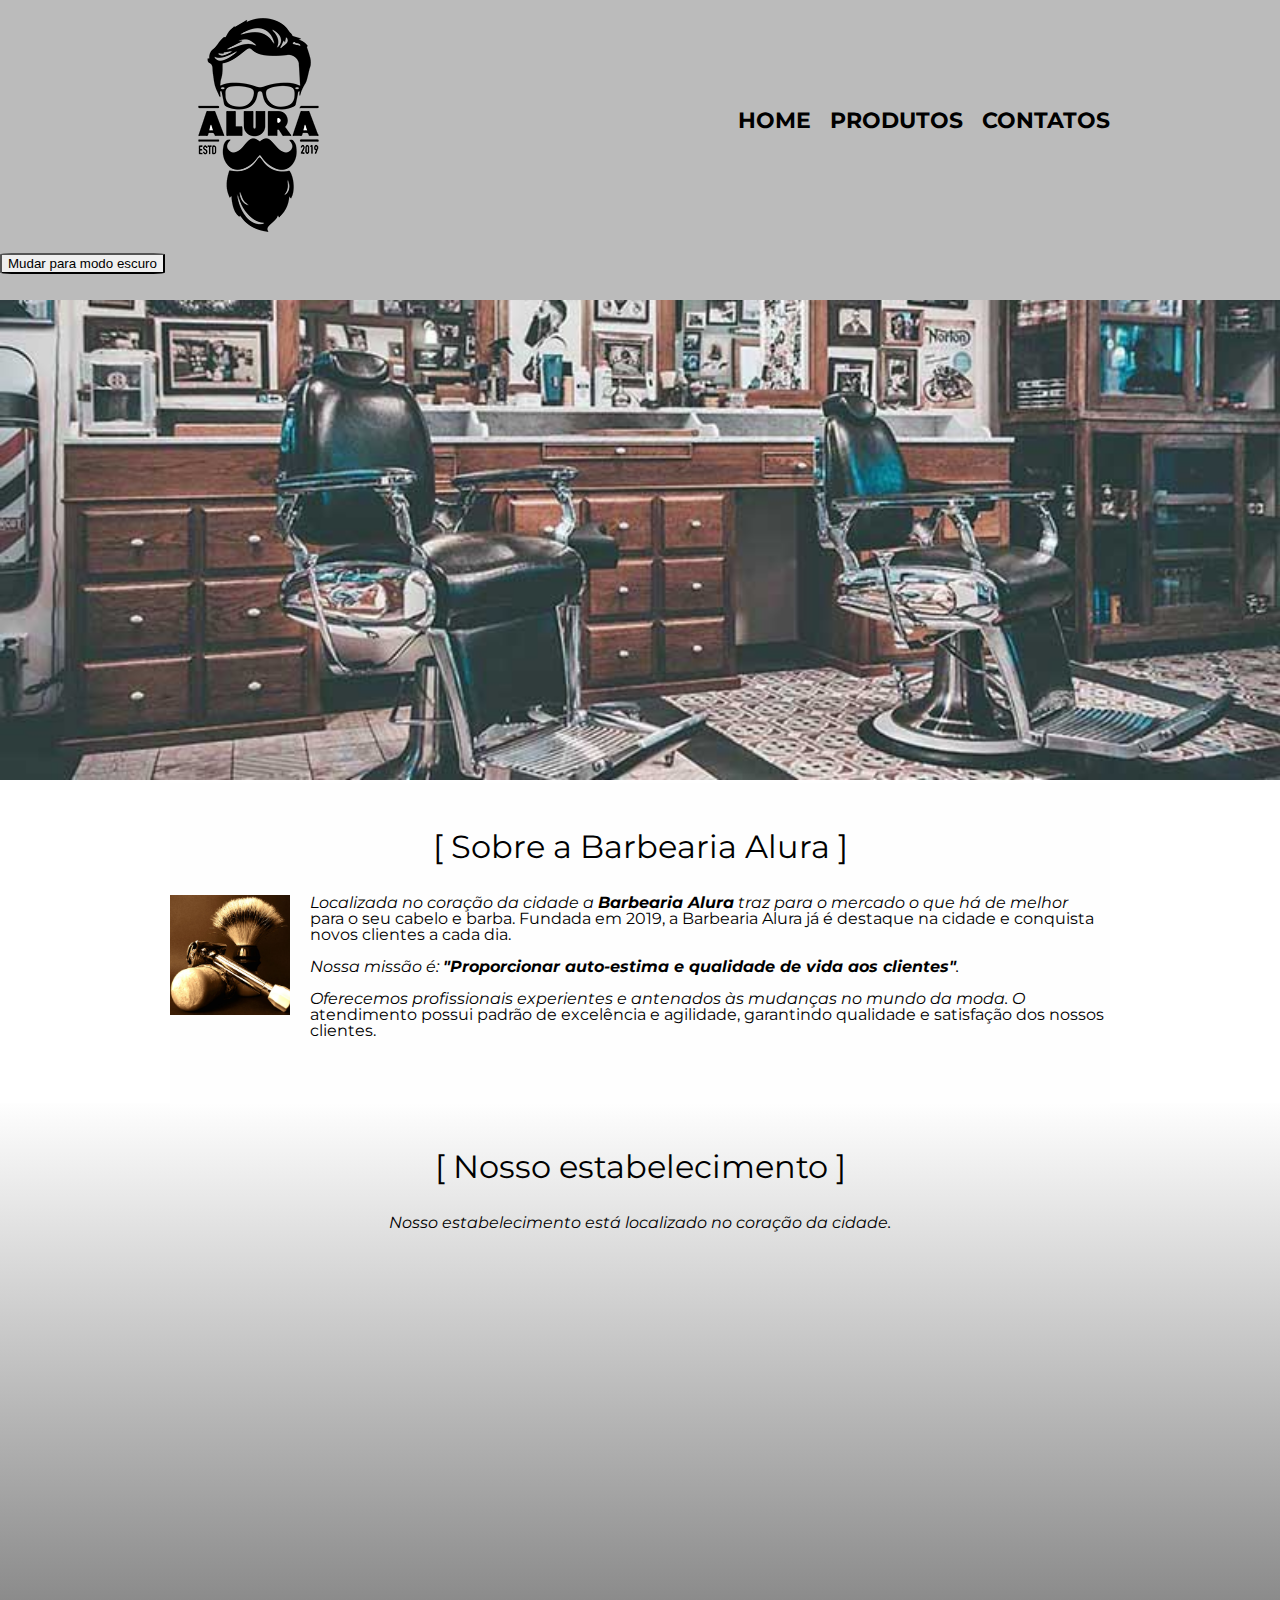
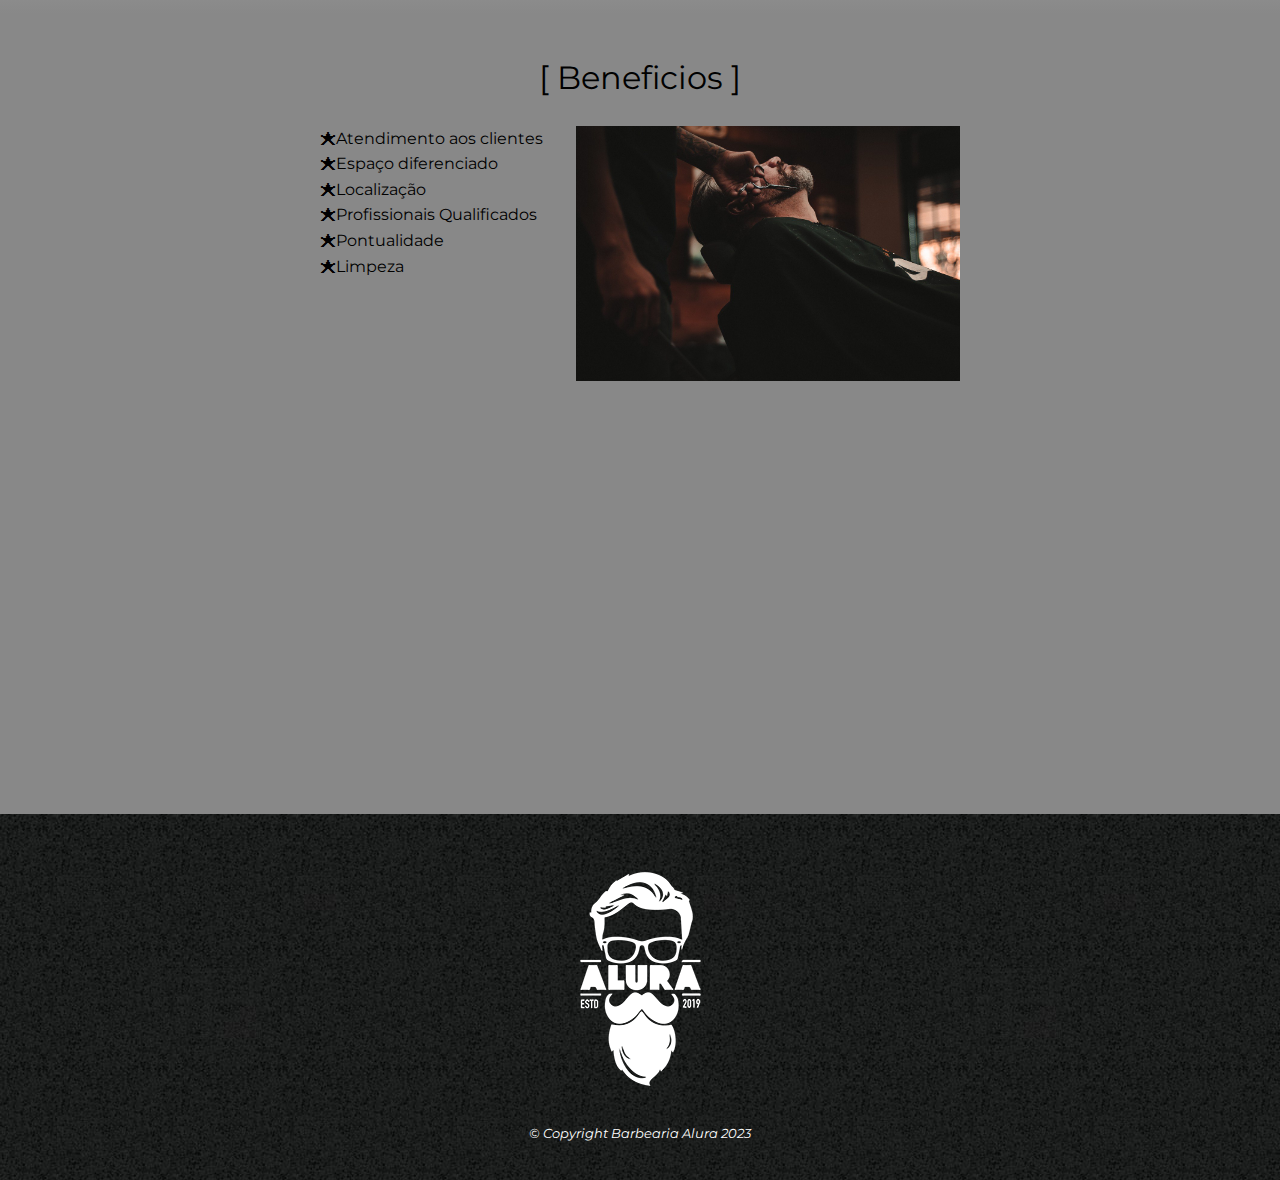
<file: Aula 3 completa/index.html>
<!DOCTYPE html>
<html lang="pt-br">
	<head>
		<meta charset="UTF-8">
		<title>Barbearia Alura</title>
		<!-- <link rel="stylesheet" href="index.css"> -->
		<link rel="stylesheet" href="./reset.css"> <!--o reset tem que vir primeiro pra limpar o que o navegador deixa e assim aplicar o que queremos-->
		<link rel="stylesheet" href="./styles.css">
		<link href="https://fonts.googleapis.com/css?family=Montserrat&display=swap" rel="stylesheet">
	
	</head>

	<body>
	<!--	<header> 
			<h1 class="titulo-principal">Barbearia Alura</h1>
			<button id="changeColorButton"><strong>Mudar para modo escuro</strong></button>
		</header>
		<div vw class="enabled">
			<div vw-access-button class="active"></div>
			<div vw-plugin-wrapper>
			  <div class="vw-plugin-top-wrapper"></div>
			</div>
		  </div>
		  <script src="https://vlibras.gov.br/app/vlibras-plugin.js"></script>
		  <script>
			new window.VLibras.Widget('https://vlibras.gov.br/app');
		  </script> -->
		  <div vw class="enabled">
			<div vw-access-button class="active"></div>
			<div vw-plugin-wrapper>
			  <div class="vw-plugin-top-wrapper"></div>
			</div>
		  </div>
		  <script src="https://vlibras.gov.br/app/vlibras-plugin.js"></script>
		  <script>
			new window.VLibras.Widget('https://vlibras.gov.br/app');
		  </script>
		<header>
			<div class="caixa">
			<h1><img src="./img/logo.png"></h1>
			<nav>
			<ul>
				<li><a href="index.html">Home</a></li>
				<li><a href="produtos.html">Produtos</a></li>
				<li><a href="contato.html">Contatos</a></li>
			</ul>
			
		</nav>
	</div><button id="changeColorButton"><strong>Mudar para modo escuro</strong></button>
		</header>
		<img class="banner" src="./img/banner.jpg" alt="imagem de um salao de barbeiro com uma cadeira e um fundo rústico">
		<main>
		<section class="principal">
		<h2 class="titulo-principal"> Sobre a Barbearia Alura</h2>

		<img class="utensilios" src="img/utensilios.jpg">
 
		<p>Localizada no coração da cidade a <strong>Barbearia Alura</strong> traz para o mercado o que há de melhor para o seu cabelo e barba. Fundada em 2019, a Barbearia Alura já é destaque na cidade e conquista novos clientes a cada dia.</p>

		<p id="missao" ><em>Nossa missão é: <strong>"Proporcionar auto-estima e qualidade de vida aos clientes"</strong>.</em></p>

		<p>Oferecemos profissionais experientes e antenados às mudanças no mundo da moda. O atendimento possui padrão de excelência e agilidade, garantindo qualidade e satisfação dos nossos clientes.</p>
		
	</section>
	<section class="mapa">
		<h3 class="titulo-principal">Nosso estabelecimento</h3>
		<p>Nosso estabelecimento está localizado no coração da cidade.</p>
 <div class="mapa-conteudo">
		<iframe src="https://www.google.com/maps/embed?pb=!1m18!1m12!1m3!1d3685.2552990091503!2d-43.21178168949143!3d-22.5321073245018!2m3!1f0!2f0!3f0!3m2!1i1024!2i768!4f13.1!3m3!1m2!1s0x990854afe3849f%3A0xafd20246b768238a!2sParque%20Tecnol%C3%B3gico%20Regi%C3%A3o%20Serrana!5e0!3m2!1spt-BR!2sbr!4v1682081304513!5m2!1spt-BR!2sbr" width="100%" height="300" style="border:0;" allowfullscreen="" loading="lazy" referrerpolicy="no-referrer-when-downgrade"></iframe>
	</div>
	</section>
	<section class="beneficios">
	<h3 class="titulo-principal">Beneficios</h3>

	<div class="conteudo-beneficios">
		<ul class="lista-beneficios">
			<li class="itens">Atendimento aos clientes</li>
			<li class="itens">Espaço diferenciado</li>
			<li class="itens">Localização</li>
			<li class="itens">Profissionais Qualificados</li>
			<li class="itens">Pontualidade</li>
			<li class="itens">Limpeza</li>

		</ul><img src="./img/beneficios.jpg"  class="imagem-beneficios">

	</div>

		<div class="video">
		<iframe width="560" height="315" src="https://www.youtube.com/embed/wcVVXUV0YUY" frameborder="0" allow="accelerometer; autoplay; encrypted-media; gyroscope; picture-in-picture" allowfullscreen></iframe>
	</div>
	</section>
	<footer>
        <img src="./img/logo-branco.png">
        <p class="copyright">&copy; Copyright Barbearia Alura 2023</p>
	</main>
    </footer>
    <script src="index.js"></script>
	</body>
	<script src="index.js"></script>
</html>
</file>
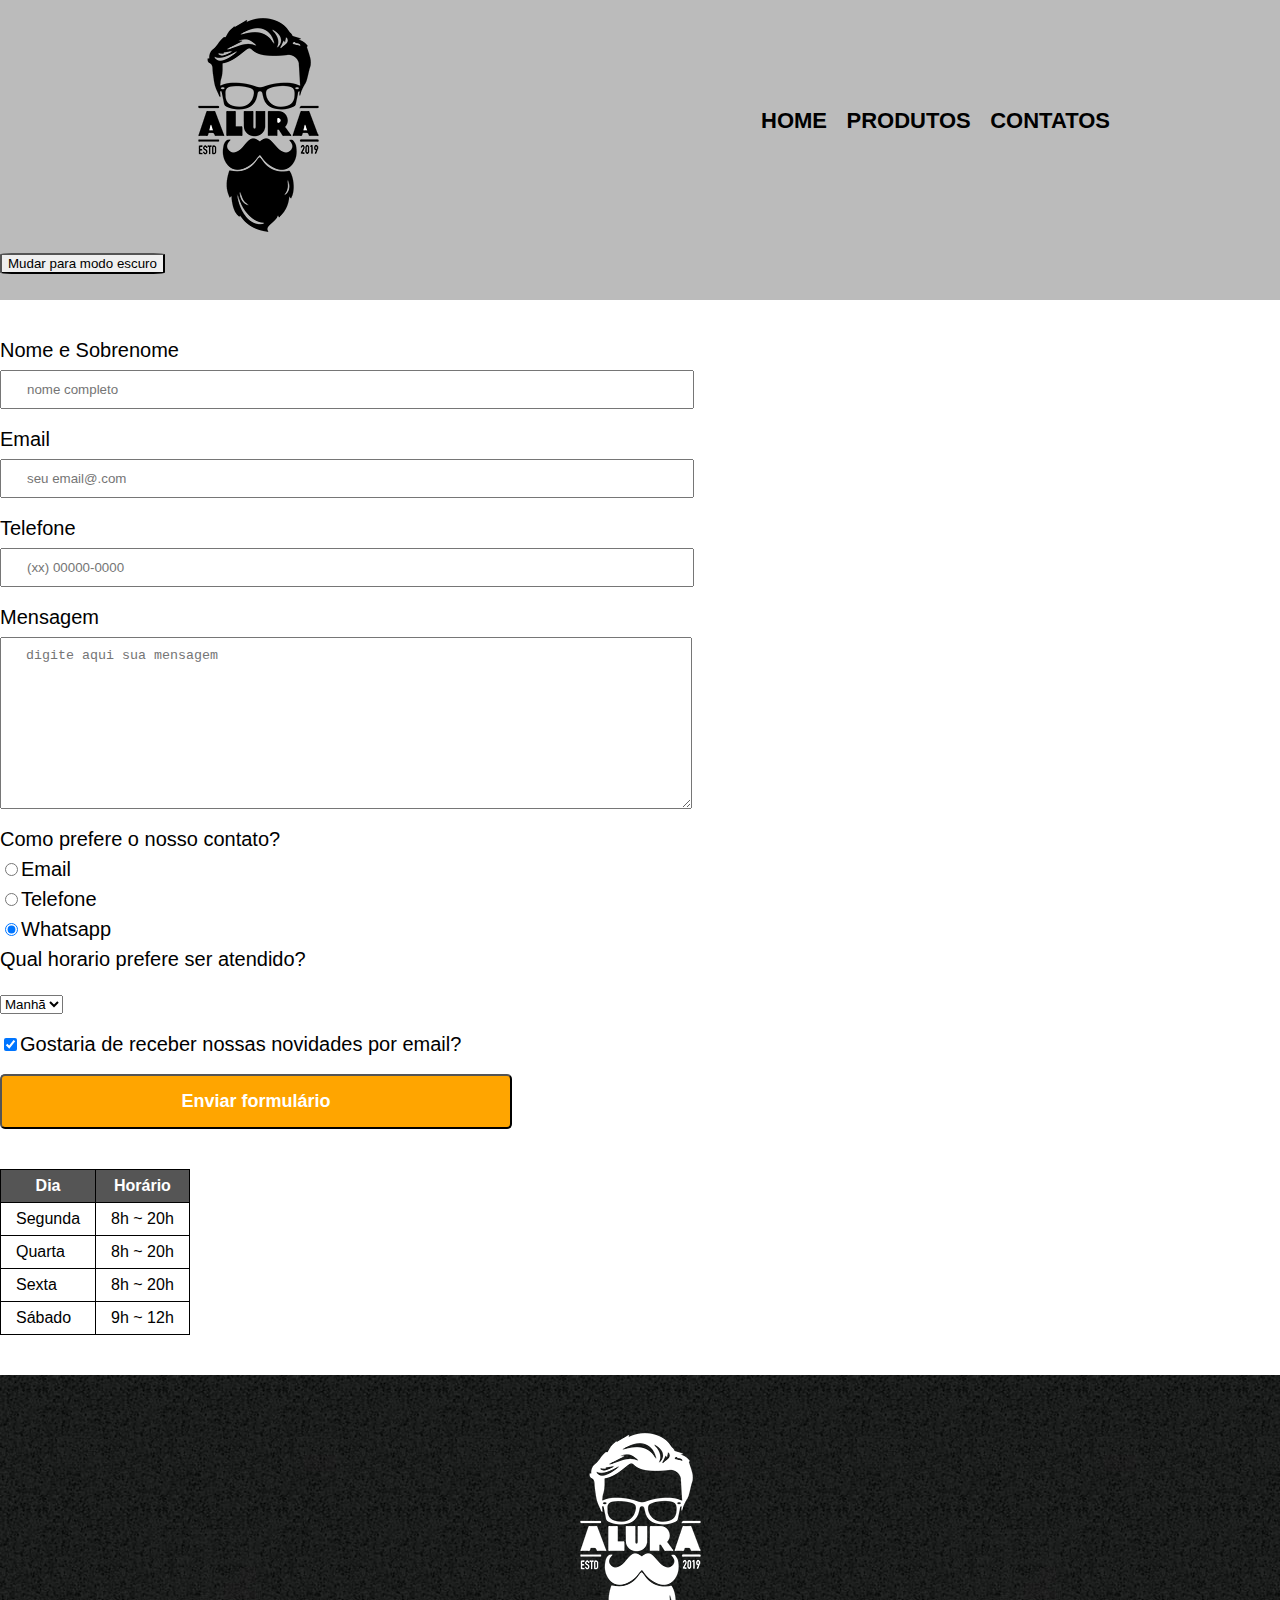
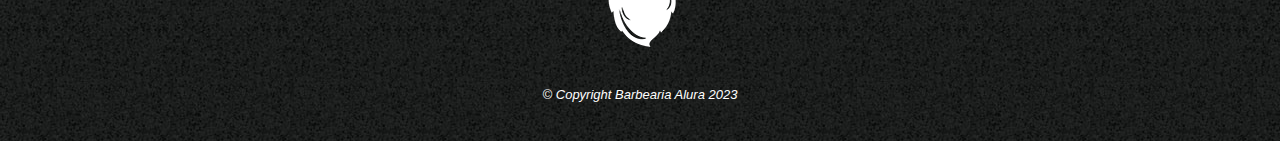
<file: Aula 3 completa/contato.html>
<!DOCTYPE html>
<html lang="pt">
<head>
    <meta charset="UTF-8">
    <meta http-equiv="X-UA-Compatible" content="IE=edge">
    <meta name="viewport" content="width=device-width, initial-scale=1.0">
    <title>Contatos - Barbearia Alura</title>
    <link rel="stylesheet" href="./reset.css"> <!--o reset tem que vir primeiro pra limpar o que o navegador deixa e assim aplicar o que queremos-->
    <link rel="stylesheet" href="./styles.css">
   
    </style>
</head>
<body>
    <div vw class="enabled">
        <div vw-access-button class="active"></div>
        <div vw-plugin-wrapper>
          <div class="vw-plugin-top-wrapper"></div>
        </div>
      </div>
      <script src="https://vlibras.gov.br/app/vlibras-plugin.js"></script>
      <script>
        new window.VLibras.Widget('https://vlibras.gov.br/app');
      </script>
    <header>
        <div class="caixa">
        <h1><img src="./img/logo.png" alt="logo da barbearia"></h1>
        <nav>
        <ul>
            <li><a href="index.html">Home</a></li>
            <li><a href="produtos.html">Produtos</a></li>
            <li><a href="contato.html">Contatos</a></li>
        </ul>
        
    </nav>
</div><button id="changeColorButton"><strong>Mudar para modo escuro</strong></button>
    </header>
<main>
    <form>
    <label for="nomesobrenome">Nome e Sobrenome</label>
    <input type="text" id="nomesobrenome" class="input-padrao" required placeholder="nome completo">

    <label for="email">Email</label>
    <input type="email" id="email" class="input-padrao" required placeholder="seu email@.com">

    <label for="telefone">Telefone</label>
    <input type="tel" id="telefone" class="input-padrao" required placeholder="(xx) 00000-0000">

    <label for="mensagem">Mensagem</label>
    <textarea cols="70" rows="10" id="mensagem" class="input-padrao" required placeholder="digite aqui sua mensagem"></textarea>  


    <fieldset>
        <legend>Como prefere o nosso contato?</legend>
        
        <label for="radio-email"><input type="radio" name="contato" value="email" id="radio-email">Email</label>
        

        <label for="telefone-radio"><input type="radio" name="contato" value="telefone" id="telefone-radio">Telefone</label>
        

        <label for="whatsapp-radio"> <input type="radio" name="contato" value="whatsapp" id="whatsapp-radio" checked>Whatsapp</label>
       
       </fieldset>

     <fieldset>
       <legend>Qual horario prefere ser atendido?</legend>
       <br>
       <select>
        <option>Manhã</option>
        <option>Tarde</option>
        <option>Noite</option>
       </select>
    </fieldset>
    <label class="checkbox"><input type="checkbox"checked>Gostaria de receber nossas novidades por email?</label>
    <input type="submit" value="Enviar formulário" class="enviar">

</form>
<table>
    <thead>
    <tr>
        <th>Dia</th>
        <th>Horário</th>
    </tr>
    </thead>
    <tbody>
    <tr>
        <td>Segunda</td>
        <td>8h ~ 20h</td>
    </tr>
    <tr>
        <td>Quarta</td>
        <td>8h ~ 20h</td>
    </tr>
    <tr>
        <td>Sexta</td>
        <td>8h ~ 20h</td>
    </tr>
    <tr>
        <td>Sábado</td>
        <td>9h ~ 12h</td>
    </tr>
    </tbody>
</table>


</main>

    <footer>
        <img src="./img/logo-branco.png" alt="logo da barbearia alura">
        <p class="copyright">&copy; Copyright Barbearia Alura 2023</p>
    </footer>
    <script src="index.js"></script>
</file>
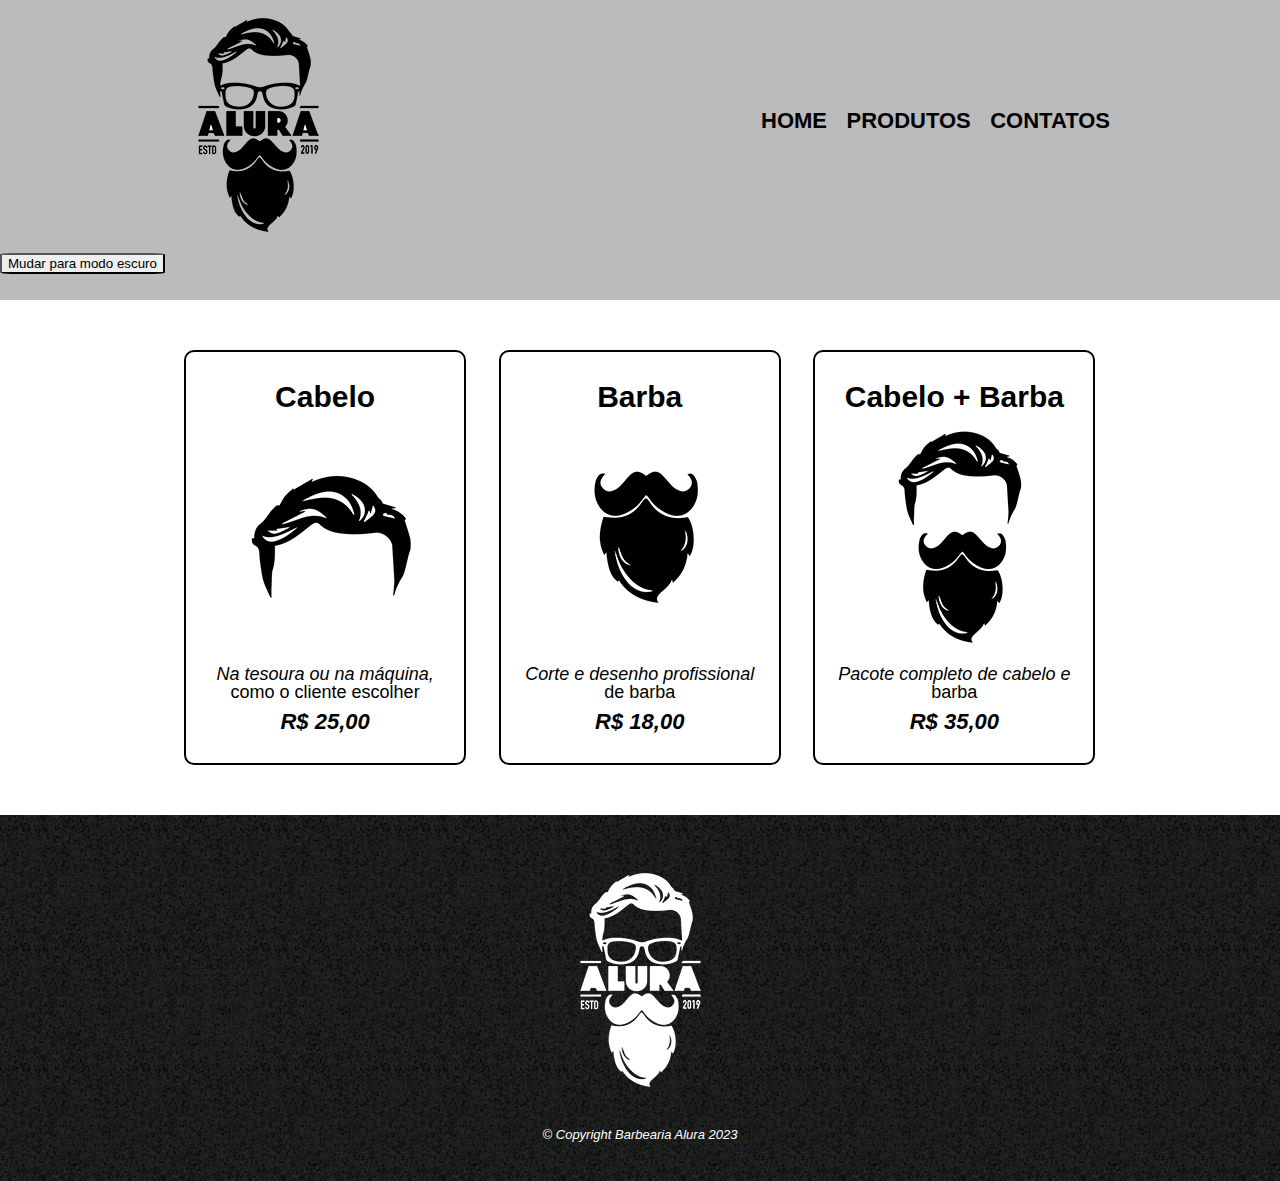
<file: Aula 3 completa/produtos.html>
<!DOCTYPE html>
<html lang="pt">
<head>
    <meta charset="UTF-8">
    <meta http-equiv="X-UA-Compatible" content="IE=edge">
    <meta name="viewport" content="width=device-width, initial-scale=1.0">
    <title>Produtos - Barbearia Alura</title>
    <link rel="stylesheet" href="./reset.css"> <!--o reset tem que vir primeiro pra limpar o que o navegador deixa e assim aplicar o que queremos-->
    <link rel="stylesheet" href="./styles.css">
   
    </style>
</head>
<body>
    <div vw class="enabled">
        <div vw-access-button class="active"></div>
        <div vw-plugin-wrapper>
          <div class="vw-plugin-top-wrapper"></div>
        </div>
      </div>
      <script src="https://vlibras.gov.br/app/vlibras-plugin.js"></script>
      <script>
        new window.VLibras.Widget('https://vlibras.gov.br/app');
      </script>
    <header>
        <div class="caixa">
        <h1><img src="./img/logo.png"></h1>
        <nav>
        <ul>
            <li><a href="index.html">Home</a></li>
            <li><a href="produtos.html">Produtos</a></li>
            <li><a href="contato.html">Contatos</a></li>
        </ul>
        
    </nav>
</div><button id="changeColorButton"><strong>Mudar para modo escuro</strong></button>
    </header>
    <main>
        <ul class="produtos">
            
          <li>
            <h2>Cabelo</h2>
            <img src="./img/cabelo.jpg">
            <p class="produto-descricao">Na tesoura ou na máquina, como o cliente escolher</p>
            <p class="preco-produto">R$ 25,00</p>
        </li>

           <li>
            <h2>Barba</h2>
            <img src="./img/barba.jpg">
            <p class="produto-descricao">Corte e desenho profissional de barba</p>
            <p class="preco-produto">R$ 18,00</p>
        </li>

            <li>
                <h2>Cabelo + Barba</h2>
                <img src="./img/cabelo+barba.jpg">
                <p class="produto-descricao">Pacote completo de cabelo e barba</p>
                <p class="preco-produto">R$ 35,00</p>
            </li>
       
        </ul>
       
    </main>
    <footer>
        <img src="./img/logo-branco.png">
        <p class="copyright">&copy; Copyright Barbearia Alura 2023</p>
    </footer>
    <script src="index.js"></script>
</body>
</html>
</file>
<file: Aula 3 completa/index.css>
body.dark-mode {
	background-color: #333; /* cor de fundo modo escuro */
	color: #fff; /* cor do texto modo escuro */
}
button{
	margin-bottom: 2%;
	border-radius: 7%;
	
}

button:hover {
    border-color: #c78c19;
}
#banner{
	width: 100%;
}
.principal {
	background: #CCCCCC;
	padding: 30px;


}

.titulo-principal {
 
	margin-left: 20px;

}
.titulo-centralizado {
	text-align: center;

}
p {
	text-align: center;
}
#missao {
	font-size: 20px;
}

em strong {
	color: #FF0000;
}
.itens {
	font-style: italic;
	display: inline-block;
	vertical-align: top;
	width: 20%;
	margin-right: 15%;
}
.beneficios {
	background-color: #FFFFFF;
	padding: 20px;
}

.imagembeneficios {
	width: 50%;
}
</file>
<file: Aula 3 completa/styles.css>
body {
    font-family: 'Montserrat', sans-serif;
}

header {
    background-color: #bbbbbb;
}
.caixa {
    position: relative;
    width: 940px;
    margin: 0 auto;
}
nav {
    position:absolute;
    top: 110px;
    right: 0;
}
nav li {
    display: inline;
    margin: 0 0 0 15px;
}
nav a {
    text-transform: uppercase;
    color:#000000;
    font-weight: bold;
    font-size: 22px;
    text-decoration: none;

}
nav a:hover{
    color:#c78c19;
    text-decoration: underline;
}

body.dark-mode {
	
	background-color: #333; /* cor de fundo modo escuro */
	color: #fff; /* cor do texto modo escuro */
}

button{
	margin-bottom: 2%;
	border-radius: 7%;
	
}
button:hover {
    border-color: #c78c19;
}
.produtos {
    width: 940px;
    margin: 0 auto;
    padding: 50px 0;
}
.produtos li {
   /* background: #cccccc;*/
    display: inline-block;
    text-align: center;
    width: 30%;
    vertical-align: top;
    margin: 0 1.5%;
    padding: 30px 20px;
    box-sizing: border-box;
    border-color: #000000 ;
    /*border-width: 2px;
    border-style: solid;*/
    border:#000000 2px solid;
   /* border-radius: 5%; */
   border-radius: 10px;
}
.produtos li:hover {
    border-color: #c78c19;
}
.produtos li:active{
    border-color: #088c19;
}
.produtos li:hover h2 {
    font-size: 34px;
}
.produtos h2 {
    font-size: 30px;
    font-weight: bold;
}

.produto-descricao {
    font-size: 18px;
}

.preco-produto {
    font-size: 22px;
    font-weight: bold;
   /* margin: 10px 0 0;*/
    margin-top: 10px;
}
footer {
    text-align: center;
    background: url("./img/bg.jpg");
    padding: 40px 0 ;
}
.copyright{
    color: #ffffff;
    font-size: 13px;
    margin: 20px 0 0;
}
main {
   /* width: 940px;
    margin: 0 auto; */
}
form {
    margin: 40px 0;
}
form label, form legend {
    display: block;
    font-size: 20px;
    margin: 0 0 10px;
}
.input-padrao {
    display: block;
    margin: 0 0 20px;
    padding: 10px 25px;
    width: 50%;
}
.checkbox {
    margin: 20px 0;
}
.enviar {
    width: 40%;
    padding: 15px 0;
    background: orange;
    color: white;
    font-weight: bold;
    font-size: 18px;
    border: nome;
    border-radius: 5px;
    transition: 1s all;
    cursor: pointer;
}
.enviar:hover {
    background-color: darkorange;
    transform: scale(1.1); /*rotate(4deg)*/ 
}
table {
    margin: 20px 0 40px;
}
thead {
    background: #555555;
    color:white;
    font-weight: bold;
}
td, th {
    border: 1px solid #000000;
    padding: 8px 15px;

}

.banner {
    width: 100%;

}
.titulo-principal {
    text-align: center;
    font-size: 2em;
    margin: 0 0 1em;
    clear:left;


}
/*.titulo-principal::first-letter {
    font-weight: bold;
}*/
p:first-line {
    font-style: italic;
}
.titulo-principal:before {
    content: " [ ";
}
.titulo-principal:after {
    content:" ] "
}
.principal {
    padding: 3em 0;
    background: #FEFEFE;
    width: 940px;
    margin: 0 auto;
} 
.principal p {
    margin: 0 0 1em;
}
.principal strong {
    font-weight: bold;
}
.principal em {
    font-style: italic;
}
.utensilios {
    width: 120px;
    float: left;
    margin: 0 20px 20px 0;
}
.mapa {
    padding: 3em 0;
   /* width: 940px;
    margin: 0 auto; */
    background: linear-gradient(#FEFEFE, #888888);
}
.mapa-conteudo {
    width: 940px;
    margin: 0 auto;

}
.mapa p {
    margin: 0 0 2em;
    text-align: center;
}
.beneficios { 
    padding: 3em 0;
    background: #888888;
   
}
.conteudo-beneficios{
    width: 640px;
    margin: 0 auto;
}
.lista-beneficios {
    width: 40%;
    display: inline-block;
    vertical-align: top;
}
.itens{
    line-height: 1.6;
}
.intens:first-child {
    font-weight: bold;
}
.imagem-beneficios {
    width: 60%;
}
.itens:before {
    content: "🟊";
}

.video {
    width: 560px;
    margin: 2em auto;
}
</file>
